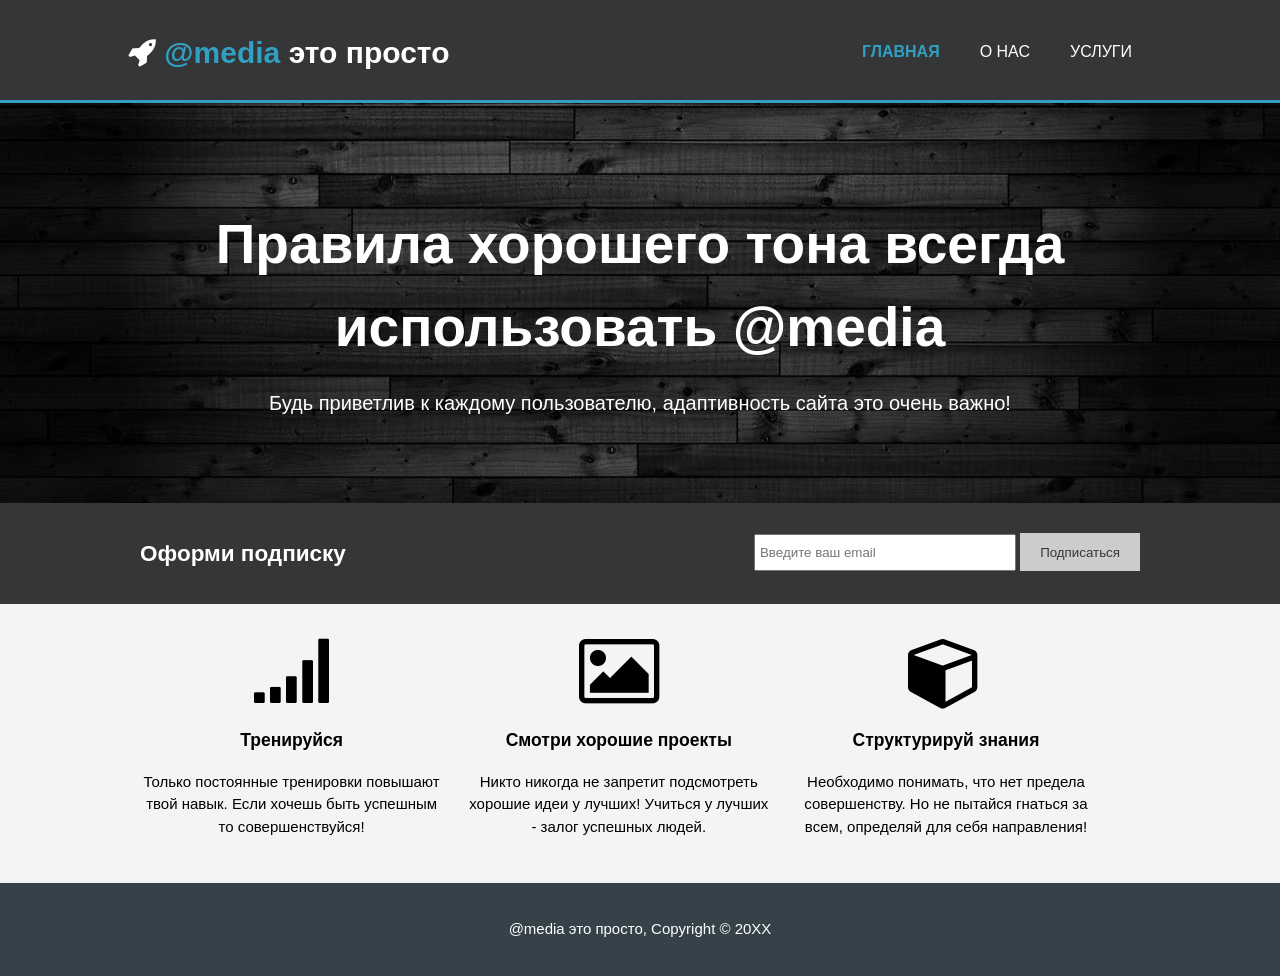
<file: index.html>
<!DOCTYPE html>
<html>
<head>
    <meta charset="utf-8">
    <meta name="viewport" content="width=device-width">
    <meta name="description" content="Пример для изучения правила @media">

    <title>@media</title>
    <link rel="stylesheet" href="css/style.css">
    <link rel="stylesheet" href="css/font-awesome.min.css">
</head>
<body>

<header>
    <div class="container">
        <div>
            <h1>
                <span class="fa fa-rocket"></span>
                <span class="highlight">@media</span> это просто
            </h1>
        </div>
        <nav>
            <ul>
                <li class="current"><a href="index.html">Главная</a></li>
                <li><a href="about.html">О нас</a></li>
                <li><a href="services.html">Услуги</a></li>
            </ul>
        </nav>
    </div>
</header>

<section id="showcase">
    <div class="container">
        <h1>Правила хорошего тона всегда использовать @media</h1>
        <p>Будь приветлив к каждому пользователю, адаптивность сайта это очень важно!</p>
    </div>
</section>

<section id="newsletter">
    <div class="container">
        <h1>Оформи подписку</h1>
        <form action="">
            <input type="email" placeholder="Введите ваш email">
            <button type="submit" class="button_1">Подписаться</button>
        </form>
    </div>
</section>

<section id="boxes">
    <div class="container">
        <div class="box">
            <span class="fa fa-signal fa-5x"></span>
            <h3>Тренируйся</h3>
            <p>Только постоянные тренировки повышают твой навык. Если хочешь быть успешным то совершенствуйся!</p>
        </div>

        <div class="box">
            <span class="fa fa-photo fa-5x"></span>
            <h3>Смотри хорошие проекты</h3>
            <p>Никто никогда не запретит подсмотреть хорошие идеи у лучших! Учиться у лучших - залог успешных людей.</p>
        </div>

        <div class="box">
            <span class="fa fa-cube fa-5x"></span>
            <h3>Структурируй знания</h3>
            <p>Необходимо понимать, что нет предела совершенству. Но не пытайся гнаться за всем, определяй для себя направления!</p>
        </div>
    </div>
</section>

<footer>
    <p>@media это просто, Copyright &copy; 20XX</p>
</footer>

</body>
</html>
</file>
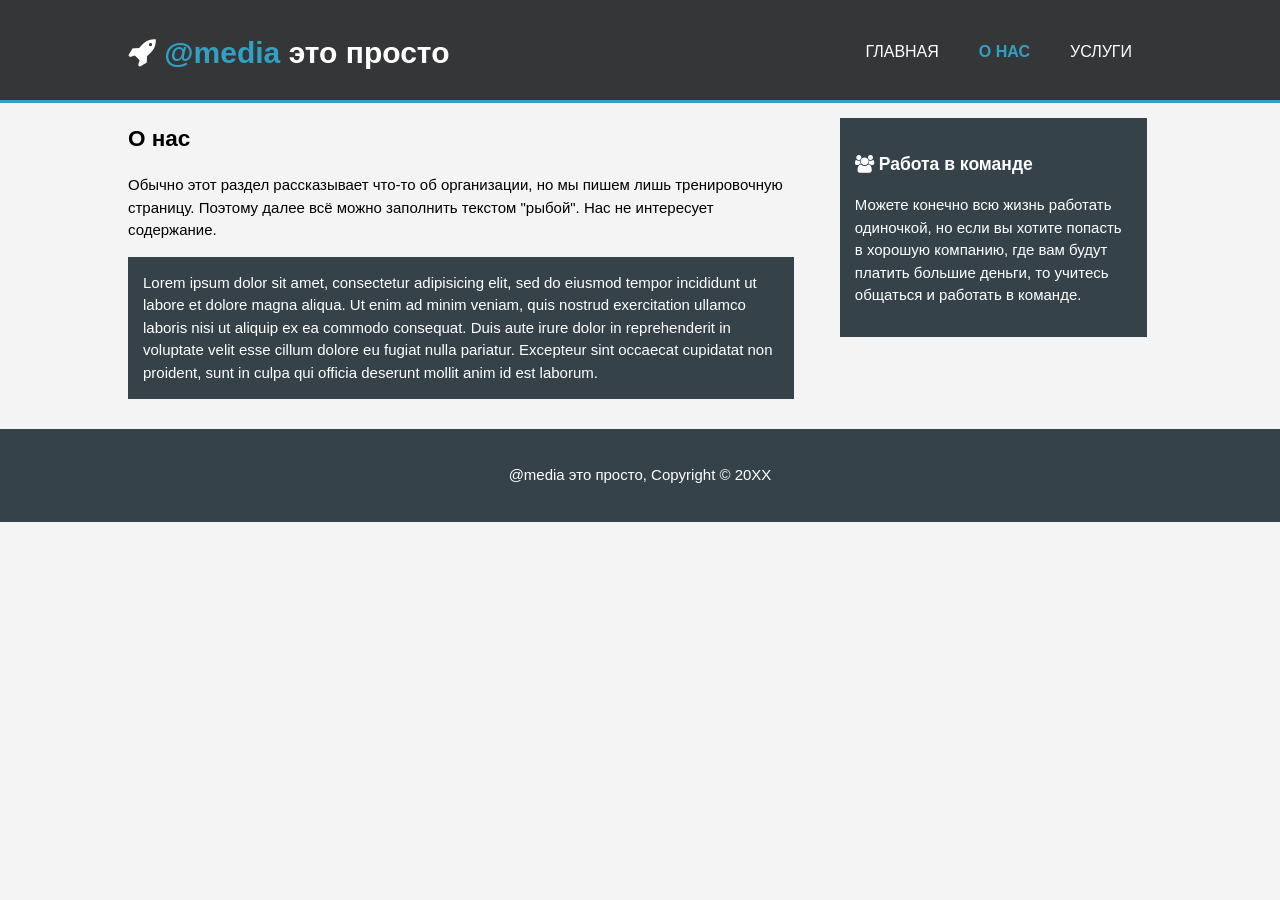
<file: about.html>
<!DOCTYPE html>
<html>
<head>
    <meta charset="utf-8">
    <meta name="viewport" content="width=device-width">
    <meta name="description" content="Пример для изучения правила @media">

    <title>@media</title>
    <link rel="stylesheet" href="css/style.css">
    <link rel="stylesheet" href="css/font-awesome.min.css">
</head>
<body>

<header>
    <div class="container">
        <div>
            <h1>
                <span class="fa fa-rocket"></span>
                <span class="highlight">@media</span> это просто
            </h1>
        </div>

        <nav>
            <ul>
                <li><a href="index.html">Главная</a></li>
                <li class="current"><a href="about.html">О нас</a></li>
                <li><a href="services.html">Услуги</a></li>
            </ul>
        </nav>
    </div>
</header>

<main>
    <div class="container">

        <article id="main-col">
            <h1 class="page-title">О нас</h1>

            <p>
                Обычно этот раздел рассказывает что-то об организации, но мы пишем лишь
                тренировочную страницу. Поэтому далее всё можно заполнить текстом "рыбой".
                Нас не интересует содержание.
            </p>

            <p class="dark">
                Lorem ipsum dolor sit amet, consectetur adipisicing elit, sed do eiusmod
                tempor incididunt ut labore et dolore magna aliqua. Ut enim ad minim veniam,
                quis nostrud exercitation ullamco laboris nisi ut aliquip ex ea commodo
                consequat. Duis aute irure dolor in reprehenderit in voluptate velit esse
                cillum dolore eu fugiat nulla pariatur. Excepteur sint occaecat cupidatat non
                proident, sunt in culpa qui officia deserunt mollit anim id est laborum.
            </p>
        </article>

        <aside id="sidebar">
            <div class="dark">
                <h3>
                    <span class="fa fa-users"></span>
                    Работа в команде
                </h3>

                <p>
                    Можете конечно всю жизнь работать одиночкой, но если вы хотите попасть
                    в хорошую компанию, где вам будут платить большие деньги, то учитесь
                    общаться и работать в команде.
                </p>
            </div>
        </aside>

    </div>
</main>

<footer>
    <p>@media это просто, Copyright &copy; 20XX</p>
</footer>

</body>
</html>
</file>
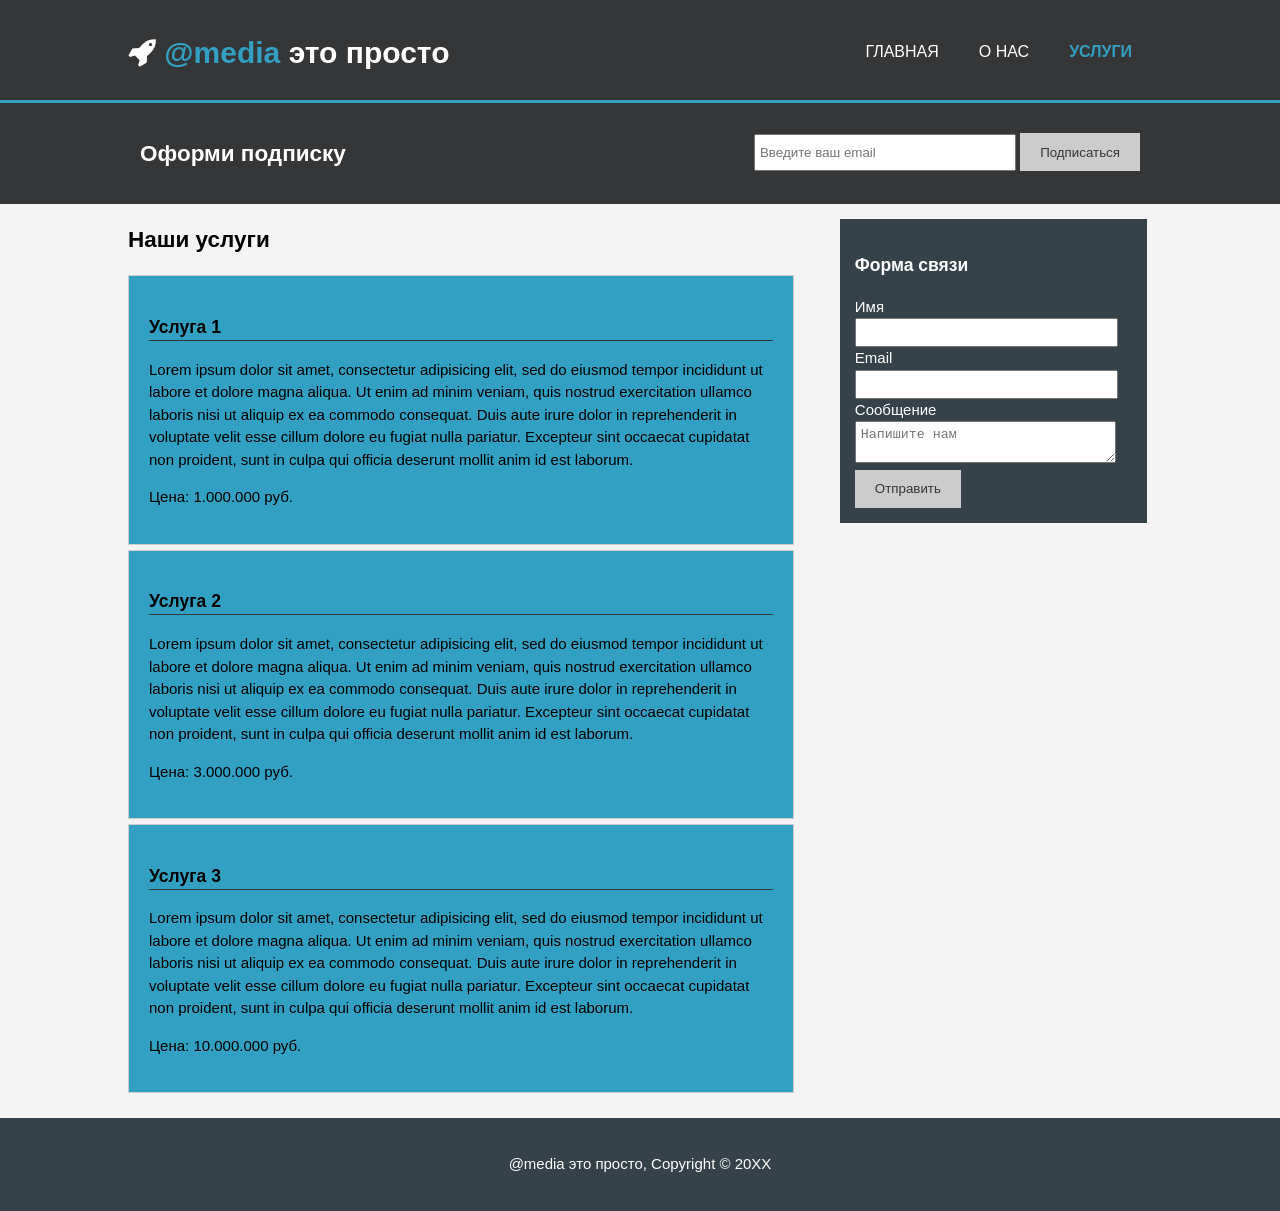
<file: services.html>
<!DOCTYPE html>
<html>
<head>
    <meta charset="utf-8">
    <meta name="viewport" content="width=device-width">
    <meta name="description" content="Пример для изучения правила @media">

    <title>@media</title>
    <link rel="stylesheet" href="css/style.css">
    <link rel="stylesheet" href="css/font-awesome.min.css">
</head>
<body>
<header>
    <div class="container">
        <div>
            <h1><span class="fa fa-rocket"></span> <span class="highlight">@media</span> это просто</h1>
        </div>
        <nav>
            <ul>
                <li><a href="index.html">Главная</a></li>
                <li><a href="about.html">О нас</a></li>
                <li class="current"><a href="services.html">Услуги</a></li>
            </ul>
        </nav>
    </div>
</header>

<section id="newsletter">
    <div class="container">
        <h1>Оформи подписку</h1>
        <form action="">
            <input type="email" placeholder="Введите ваш email">
            <button type="submit" class="button_1">Подписаться</button>
        </form>
    </div>
</section>

<main>
    <div class="container">
        <article id="main-col">
            <h1 class="page-title">Наши услуги</h1>
            <ul id="services">
                <li>
                    <h3>Услуга 1</h3>
                    <p>
                        Lorem ipsum dolor sit amet, consectetur adipisicing elit, sed do eiusmod tempor incididunt ut labore et dolore magna aliqua. Ut enim ad minim veniam,
                        quis nostrud exercitation ullamco laboris nisi ut aliquip ex ea commodo consequat. Duis aute irure dolor in reprehenderit in voluptate velit esse
                        cillum dolore eu fugiat nulla pariatur. Excepteur sint occaecat cupidatat non proident, sunt in culpa qui officia deserunt mollit anim id est laborum.
                    </p>
                    <p>Цена: 1.000.000 руб.</p>
                </li>
                <li>
                    <h3>Услуга 2</h3>
                    <p>
                        Lorem ipsum dolor sit amet, consectetur adipisicing elit, sed do eiusmod tempor incididunt ut labore et dolore magna aliqua. Ut enim ad minim veniam,
                        quis nostrud exercitation ullamco laboris nisi ut aliquip ex ea commodo consequat. Duis aute irure dolor in reprehenderit in voluptate velit esse
                        cillum dolore eu fugiat nulla pariatur. Excepteur sint occaecat cupidatat non proident, sunt in culpa qui officia deserunt mollit anim id est laborum.
                    </p>
                    <p>Цена: 3.000.000 руб.</p>
                </li>
                <li>
                    <h3>Услуга 3</h3>
                    <p>
                        Lorem ipsum dolor sit amet, consectetur adipisicing elit, sed do eiusmod tempor incididunt ut labore et dolore magna aliqua. Ut enim ad minim veniam,
                        quis nostrud exercitation ullamco laboris nisi ut aliquip ex ea commodo consequat. Duis aute irure dolor in reprehenderit in voluptate velit esse
                        cillum dolore eu fugiat nulla pariatur. Excepteur sint occaecat cupidatat non proident, sunt in culpa qui officia deserunt mollit anim id est laborum.
                    </p>
                    <p>Цена: 10.000.000 руб.</p>
                </li>
            </ul>
        </article>

        <aside id="sidebar">
            <div class="dark">
                <h3>Форма связи</h3>
                <form action="" class="contact">
                    <div>
                        <label>Имя</label>
                        <input type="text">
                    </div>
                    <div>
                        <label>Email</label>
                        <input type="email">
                    </div>
                    <div>
                        <label>Сообщение</label>
                        <textarea placeholder="Напишите нам"></textarea>
                    </div>
                    <button class="button_1" type="submit">Отправить</button>
                </form>
            </div>
        </aside>
    </div>
</main>

<footer>
    <p>@media это просто, Copyright &copy; 20XX</p>
</footer>
</body>
</html>
</file>
<file: css/style.css>
body {
    font: 15px/1.5 Arial, Helvetica, sans-serif;
    padding: 0;
    margin: 0;
    background-color: #f4f4f4;
}

.container {
    width: 80%;
    margin: auto;
    overflow: hidden;
}

.dark {
    padding: 15px;
    background: #35424a;
    color: #ffffff;
    margin-top: 10px;
    margin-bottom: 10px;
}

ul {
    margin: 0;
    padding: 0;
}

/* Header */
header {
    background: #353637;
    color: #ffffff;
    padding-top: 30px;
    min-height: 70px;
    border-bottom: #32a0c2 3px solid;
}

header a {
    color: #ffffff;
    text-decoration: none;
    text-transform: uppercase;
    font-size: 16px;
}

header li {
    float: left;
    display: inline;
    padding: 0 20px 0 20px;
}

.container > div {
    float: left;
}

.container > div > h1 {
    margin: 0;
}

header nav {
    float: right;
    margin-top: 10px;
}

.container > div > h1 > span:nth-child(2),
header .current a {
    color: #32a0c2;
    font-weight: bold;
}

header a:hover {
    color: #cccccc;
    font-weight: bold;
}

/* Showcase */
#showcase {
    min-height: 400px;
    background: url("../img/headerbg.jpg") no-repeat center;
    background-size: cover;
    text-align: center;
    color: #ffffff;
}

#showcase h1 {
    margin-top: 100px;
    font-size: 55px;
    margin-bottom: 10px;
}

#showcase p {
    font-size: 20px;
}

/* Newsletter */
#newsletter {
    padding: 15px;
    color: #ffffff;
    background: #353637;
}

#newsletter h1 {
    float: left;
}

#newsletter form {
    float: right;
    margin-top: 15px;
}

#newsletter input[type="email"] {
    padding: 4px;
    height: 25px;
    width: 250px;
}

.button_1 {
    height: 38px;
    background: #cccccc;
    border: 0;
    padding-left: 20px;
    padding-right: 20px;
    color: #353637;
}

#boxes {
    margin-top: 20px;
}

#boxes .box {
    float: left;
    text-align: center;
    width: 30%;
    padding: 10px;
}

footer {
    padding: 20px;
    margin-top: 20px;
    color: #ffffff;
    background-color: #35424a;
    text-align: center;
}

/* Sidebar */
aside#sidebar {
    float: right;
    width: 30%;
    padding: 5px;
}

article#main-col {
    float: left;
    width: 65%;
}

aside#sidebar input,
aside#sidebar textarea {
    width: 90%;
    padding: 5px;
}

/* Services */
ul#services li {
    list-style: none;
    padding: 20px;
    border: #cccccc solid 1px;
    margin-bottom: 5px;
    background: #32a0c2;
}

ul#services h3 {
    border-bottom: #353637 solid 1px;
}

@media (max-width: 768px) {
    .container > div,
    header nav,
    header nav li,
    #newsletter h1,
    #newsletter form,
    #boxes .box,
    article#main-col,
    aside#sidebar {
        float: none;
        text-align: center;
        width: 100%;
    }

    header {
        padding-bottom: 20px;
    }

    #showcase h1 {
        margin-top: 40px;
    }

    #newsletter button {
        display: block;
        width: 100%;
    }

    #newsletter form input[type="email"],
    .contact input,
    .contact textarea,
    .contact label {
        width: 100%;
        margin-bottom: 5px;
    }
}
</file>
